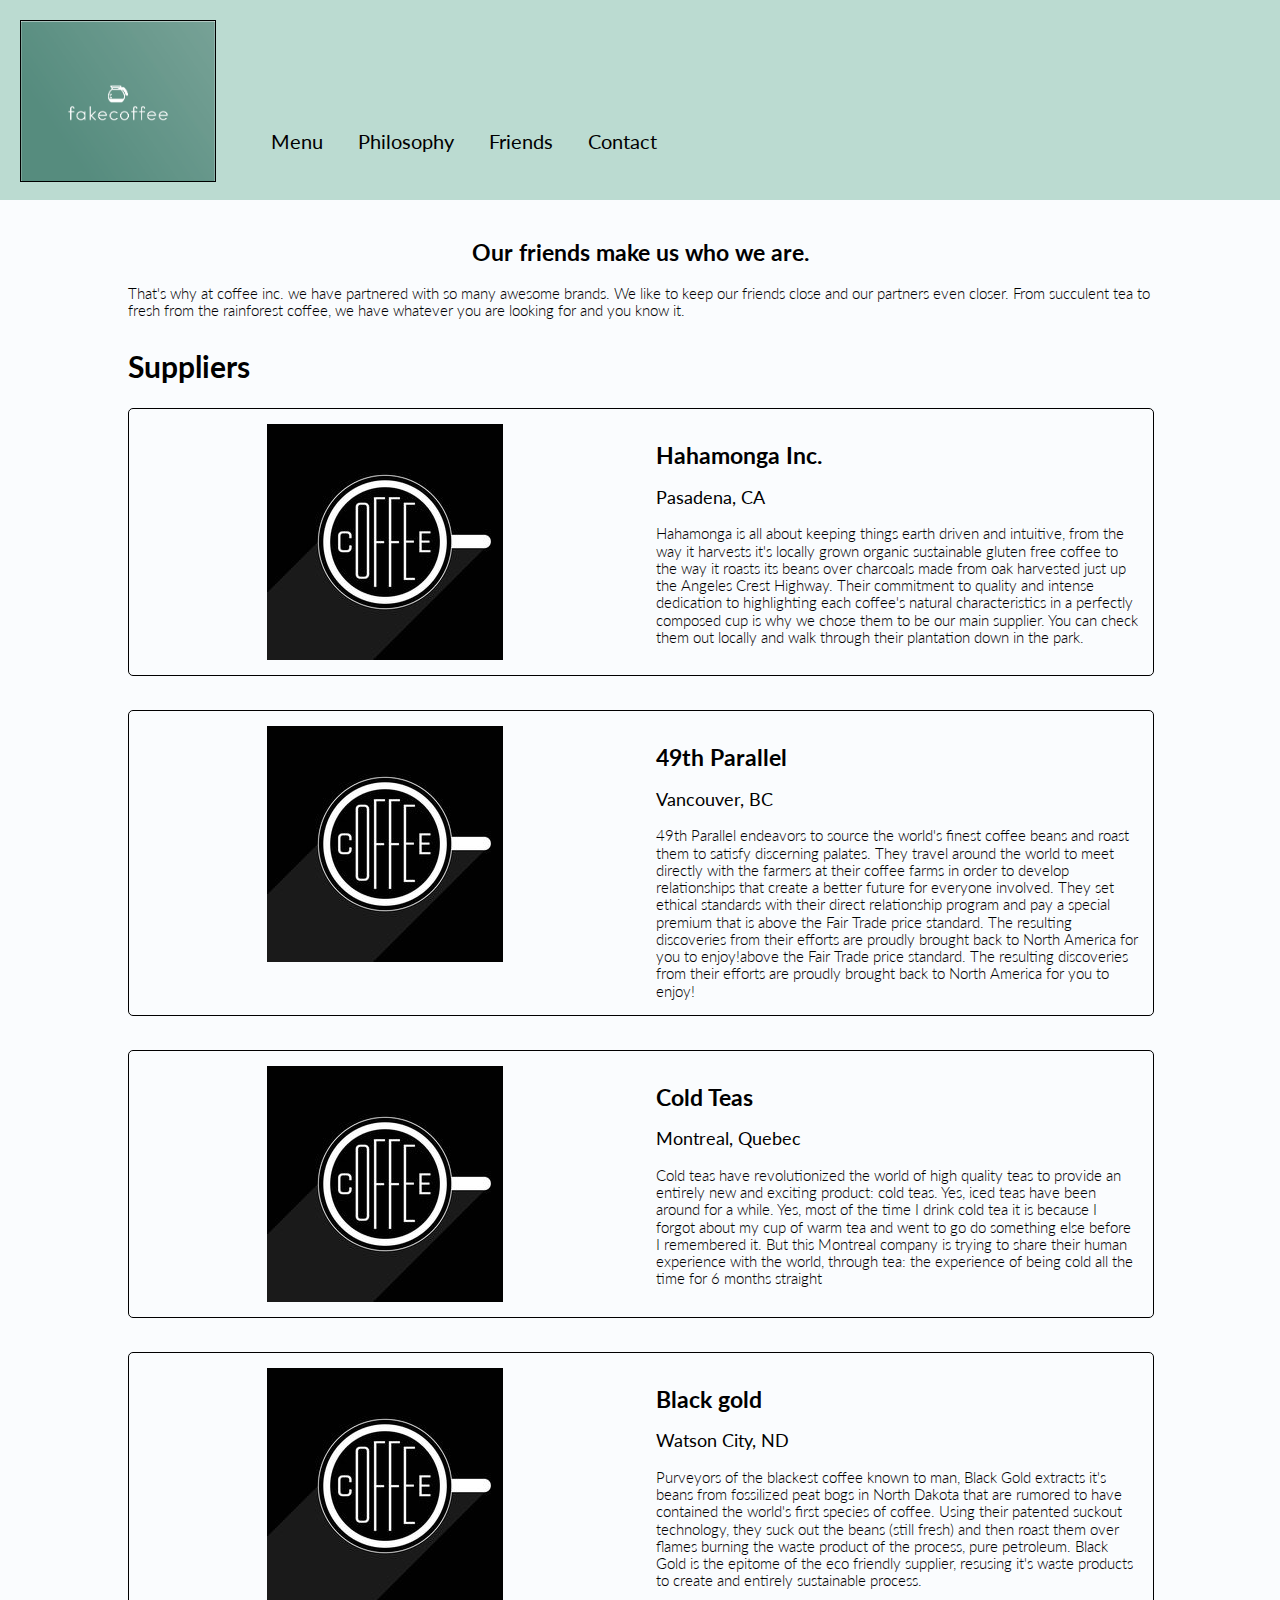
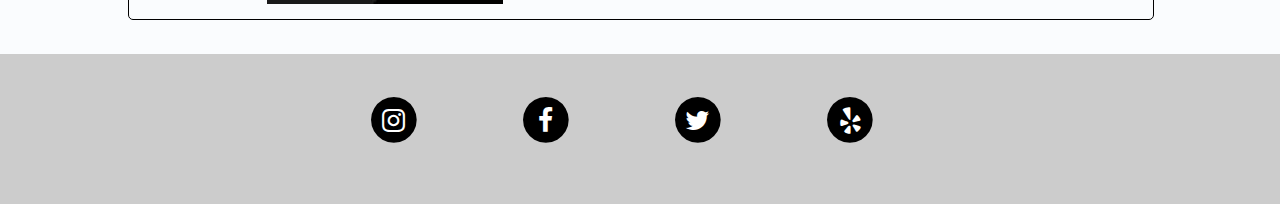
<file: friends.html>
<!DOCTYPE html>
<html lang="en">

<head>

    <meta charset="utf-8">
    <meta http-equiv="X-UA-Compatible" content="IE=edge">
    <meta name="viewport" content="width=device-width, initial-scale=1">
    <meta name="description" content="">
    <meta name="author" content="">
    <link rel="shortcut icon" href="/fonts/favicon.ico" />
    <link rel="stylesheet" type="text/css" href="https://fonts.googleapis.com/css?family=Work+Sans|Open+Sans">
    <title>Brennan</title>
		<link rel="stylesheet" href="font-awesome/css/font-awesome.min.css">
		<link href="https://fonts.googleapis.com/css?family=Raleway|Lato:300,400" rel="stylesheet">
		<link href="normalize.css" rel="stylesheet">
    <link href="styles.css" rel="stylesheet">


    

    <!-- HTML5 Shim and Respond.js IE8 support of HTML5 elements and media queries -->
    <!-- WARNING: Respond.js doesn't work if you view the page via file:// -->
    <!--[if lt IE 9]>
        <script src="https://oss.maxcdn.com/libs/html5shiv/3.7.0/html5shiv.js"></script>
        <script src="https://oss.maxcdn.com/libs/respond.js/1.4.2/respond.min.js"></script>
    <![endif]-->

</head>
		
<body>
	<div class="mainContainer">
		<div class = "header">
			<div class="container ">
				<div class="logoHolder hl">
					<a href="index.html">
						<img id="logo" src="img/fakecoffee.png">
					</a>
				</div>
				<div class="menuContainer">
					<ul id="menu">
						<li class="menuListItem">
							<a class="menulink" href="menu.html">Menu</a>
						</li>
						<li class="menuListItem">
							<a class="menulink" href="philosophy.html">Philosophy</a>
						</li>
						<li class="menuListItem">
							<a class="menulink" href="">Friends</a>
						</li>
						<li class="menuListItem">
							<a class="menulink" href="contact.html">Contact</a>
						</li>

					</ul>
				</div>
			</div>
		</div>
		
		<div class="contentContainer">
			<div class="row">
				<h2 class="centerer">Our friends make us who we are.</h2>	
				That's why at coffee inc. we have partnered with so many awesome brands. We like to keep our friends close and our partners even closer. From succulent tea to fresh from the rainforest coffee, we have whatever you are looking for and you know it.
			</div>
			<h2>Suppliers</h2>
			<div class="row item clearfix fade">
				<a href="">
					<div class="itemcol">
						<div class="logoholder">
							<img src="img/logo.jpg">
						</div>
					</div>
					<div class="itemcol">
						<h2>Hahamonga Inc.</h2>
						<h3>Pasadena, CA</h3>					
						Hahamonga is all about keeping things earth driven and intuitive, from the way it harvests it's locally grown organic sustainable gluten free coffee to the way it roasts its beans over charcoals made from oak harvested just up the Angeles Crest Highway. Their commitment to quality and intense dedication to highlighting each coffee's natural characteristics in a perfectly composed cup is why we chose them to be our main supplier. You can check them out locally and walk through their plantation down in the park.
					</div>
				</a>
			</div>
		
			<div class="row item clearfix">
				<a href="">
					<div class="itemcol">
						<div class="logoholder">
							<img src="img/logo.jpg">
						</div>
					</div>
					<div class="itemcol">
						<h2>49th Parallel</h2>
						<h3>Vancouver, BC</h3>
						49th Parallel endeavors to source the world's finest coffee beans and roast them to satisfy discerning palates. They travel around the world to meet directly with the farmers at their coffee farms in order to develop relationships that create a better future for everyone involved. They set ethical standards with their direct relationship program and pay a special premium that is above the Fair Trade price standard. The resulting discoveries from their efforts are proudly brought back to North America for you to enjoy!above the Fair Trade price standard. The resulting discoveries from their efforts are proudly brought back to North America for you to enjoy!
					</div>
				</a>
			</div>
	
			<div class="row item clearfix">
				<a href="">
					<div class="itemcol">
						<div class="logoholder">
							<img src="img/logo.jpg">
						</div>
					</div>
					<div class="itemcol">
						<h2>Cold Teas</h2>
						<h3>Montreal, Quebec</h3>
							Cold teas have revolutionized the world of high quality teas to provide an entirely new and exciting product: cold teas. Yes, iced teas have been around for a while. Yes, most of the time I drink cold tea it is because I forgot about my cup of warm tea and went to go do something else before I remembered it. But this Montreal company is trying to share their human experience with the world, through tea: the experience of being cold all the time for 6 months straight
					</div>
				</a>
			</div>
	
	
		<div class="row item clearfix">
			<a href="">
				<div class="itemcol">
					<div class="logoholder">
						<img src="img/logo.jpg">
					</div>
				</div>
				<div class="itemcol">
					<h2>Black gold</h2>
					<h3>Watson City, ND</h3>
					Purveyors of the blackest coffee known to man, Black Gold extracts it's beans from fossilized peat bogs in North Dakota that are rumored to have contained the world's first species of coffee. Using their patented suckout technology, they suck out the beans (still fresh) and then roast them over flames burning the waste product of the process, pure petroleum. Black Gold is the epitome of the eco friendly supplier, resusing it's waste products to create and entirely sustainable process.
				</div>
			</a>
			</div>
		</div>
		<div class="footer">
		<div class="iconHolder">
			<div class="icon">
				<span class="fa-stack fa-lg" id="ig">
					<i class="fa fa-circle fa-stack-2x"></i>
					<i class="fa fa-instagram fa-stack-1x fa-inverse"></i>
				</span>
			</div>
			<div class="icon">
				<span class="fa-stack fa-lg" id="fb">
					<i class="fa fa-circle fa-stack-2x"></i>
					<i class="fa fa-facebook fa-stack-1x fa-inverse"></i>
				</span>
			</div>
			<div class="icon">
				<span class="fa-stack fa-lg" id="tw">
					<i class="fa fa-circle fa-stack-2x"></i>
					<i class="fa fa-twitter fa-stack-1x fa-inverse"></i>
				</span>
			</div>
			<div class="icon">
				<span class="fa-stack fa-lg" id="yp">
					<i class="fa fa-circle fa-stack-2x"></i>
					<i class="fa fa-yelp fa-stack-1x fa-inverse"></i>
				</span>
			</div>
		</div>
	</div>
	</div>
	
</body>
</html>
</file>
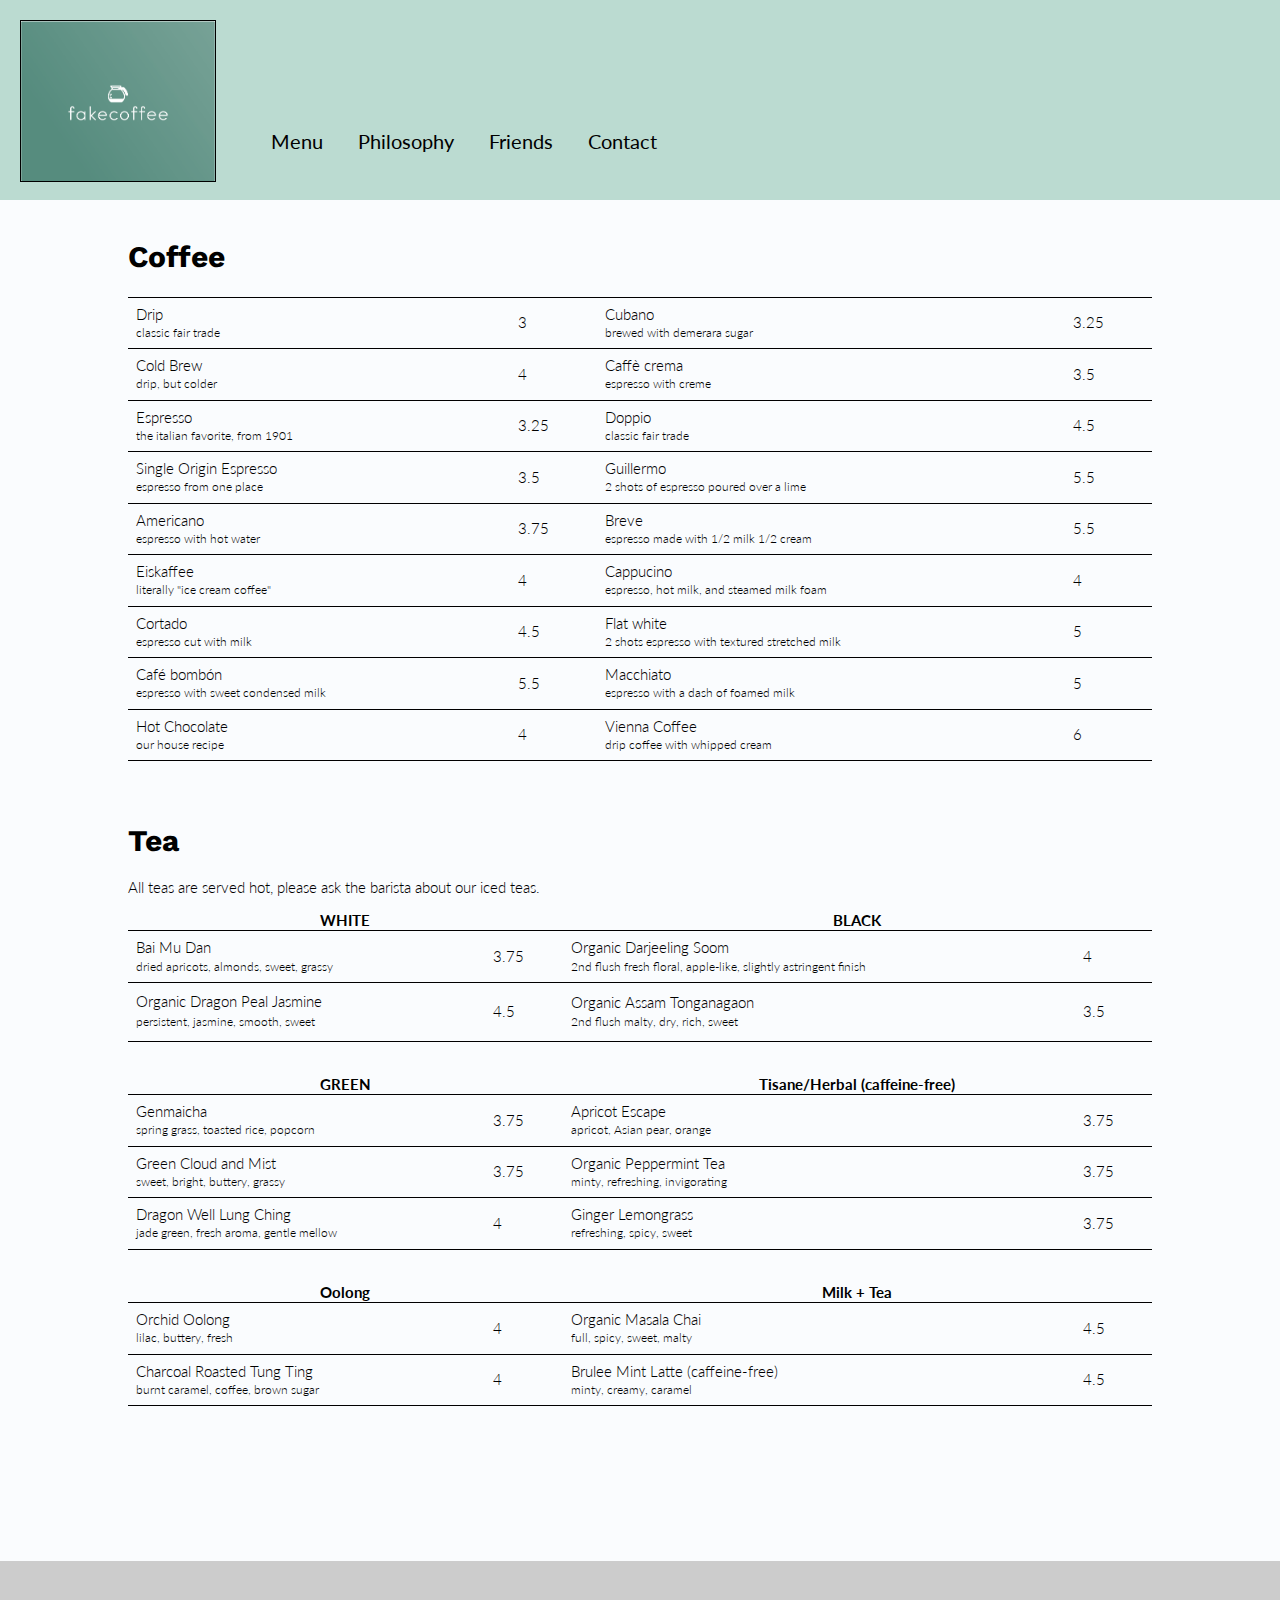
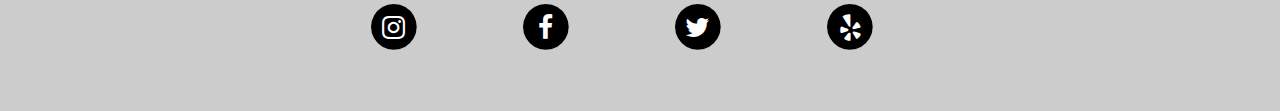
<file: menu.html>
<!DOCTYPE html>
<html lang="en">

<head>

    <meta charset="utf-8">
    <meta http-equiv="X-UA-Compatible" content="IE=edge">
    <meta name="viewport" content="width=device-width, initial-scale=1">
    <meta name="description" content="">
    <meta name="author" content="">
    <link rel="shortcut icon" href="/fonts/favicon.ico" />
    <link rel="stylesheet" type="text/css" href="https://fonts.googleapis.com/css?family=Work+Sans|Open+Sans">
    <title>Brennan</title>
		<link rel="stylesheet" href="font-awesome/css/font-awesome.min.css">
		<link href="https://fonts.googleapis.com/css?family=Raleway|Lato" rel="stylesheet">
		<link href="normalize.css" rel="stylesheet">
    <link href="styles.css" rel="stylesheet">
		<link href="animate.css" rel="stylesheet">


    

    <!-- HTML5 Shim and Respond.js IE8 support of HTML5 elements and media queries -->
    <!-- WARNING: Respond.js doesn't work if you view the page via file:// -->
    <!--[if lt IE 9]>
        <script src="https://oss.maxcdn.com/libs/html5shiv/3.7.0/html5shiv.js"></script>
        <script src="https://oss.maxcdn.com/libs/respond.js/1.4.2/respond.min.js"></script>
    <![endif]-->

</head>
		
<body>
<div class="mainContainer">
		<div class = "header">
			<div class="container ">
				<div class="logoHolder hl">
					<a href="index.html">
						<img id="logo" src="img/fakecoffee.png">
					</a>
				</div>
				<div class="menuContainer">
					<ul id="menu">
						<li class="menuListItem">
							<a class="menulink" href="menu.html">Menu</a>
						</li >
						<li class="menuListItem">
							<a class="menulink" href="philosophy.html">Philosophy</a>
						</li>
						<li class="menuListItem">
							<a class="menulink" href="friends.html">Friends</a>
						</li>
						<li class="menuListItem">
							<a class="menulink" href="contact.html">Contact</a>
						</li>

					</ul>
				</div>
			</div>
		</div>
	
		<div class="contentContainer">
			<article class="row artrow" id="coffee">
				<h1 class=" animated bounceInLeft">Coffee</h1>
				<table class="table">
					<thead>
						<tr>
							<th colspan="2"></th>
							<th colspan="2"></th>
						</tr>
					</thead>
					<tbody >
						<tr>
							<td>Drip<br><small>classic fair trade </small></td>
							<td>3</td>
							<td>Cubano<br><small>brewed with demerara sugar</small></td>
							<td>3.25</td>
						</tr>
						<tr>
							<td>Cold Brew<br><small>drip, but colder</small></td>
							<td>4</td>
							<td>Caffè crema<br><small>espresso with creme</small></td>
							<td>3.5</td>
						</tr>
						<tr>
							<td>Espresso<br><small>the italian favorite, from 1901 </small></td>
							<td>3.25</td>
							<td>Doppio<br><small>classic fair trade </small></td>
							<td>4.5</td>
						</tr>
						<tr>
							<td>Single Origin Espresso<br><small>espresso from one place </small></td>
							<td>3.5</td>
							<td>Guillermo<br><small>2 shots of espresso poured over a lime </small></td>
							<td>5.5</td>
						</tr>
						<tr>
							<td>Americano<br><small>espresso with hot water </small></td>
							<td>3.75</td>
							<td>Breve<br><small>espresso made with 1/2 milk 1/2 cream </small></td>
							<td>5.5</td>
						</tr>
						<tr>
							<td>Eiskaffee<br><small>literally "ice cream coffee" </small></td>
							<td>4</td>
							<td>Cappucino<br><small>espresso, hot milk, and steamed milk foam </small></td>
							<td>4</td>
						</tr>
						<tr>
							<td>Cortado<br><small>espresso cut with milk </small></td>
							<td>4.5</td>
							<td>Flat white<br><small>2 shots espresso with textured stretched milk</small></td>
							<td>5</td>
						</tr>
						<tr>
							<td>Café bombón<br><small>espresso with sweet condensed milk </small></td>
							<td>5.5</td>
							<td>Macchiato<br><small>espresso with a dash of foamed milk</small></td>
							<td>5</td>
						</tr>
						<tr>
							<td>Hot Chocolate<br><small>our house recipe </small></td>
							<td>4</td>
							<td>Vienna Coffee<br><small>drip coffee with whipped cream</small></td>
							<td>6</td>
						</tr>
						<tr>
							<td>&nbsp;</td>
							<td>&nbsp;</td>
							<td>&nbsp;</td>
							<td>&nbsp;</td>
						</tr>
					</tbody>
				</table>
			</article>

			<article class="row artrow" id="tea">
				<h1 class="animated bounceInLeft">Tea</h1>
				<p>All teas are served hot, please ask the barista about our iced teas.</p>

				<table class="table">
				<thead>
					<tr>
						<th colspan="2">WHITE</th>
						<th colspan="2">BLACK</th>
					</tr>
				</thead>
				<tbody >
					<tr>
						<td >Bai Mu Dan<br />
						<small>dried apricots, almonds, sweet, grassy</small></td>
						<td>3.75</td>
						<td>Organic Darjeeling Soom<br />
						<small>2nd flush fresh floral, apple-like, slightly astringent finish</small></td>
						<td>4</td>
					</tr>
					<tr>
						<td><span style="line-height: 20.8000011444092px;">Organic Dragon Peal Jasmine</span><br style="line-height: 20.8000011444092px;" />
						<small style="line-height: 20.8000011444092px;">persistent, jasmine, smooth, sweet</small></td>
						<td>4.5</td>
						<td>Organic Assam Tonganagaon<br />
						<small>2nd flush malty, dry, rich, sweet</small></td>
						<td>3.5</td>
					</tr>
					<tr>
						<td>&nbsp;</td>
						<td>&nbsp;</td>
						<td>&nbsp;</td>
						<td>&nbsp;</td>
					</tr>
				</tbody>
				<tbody>
				</tbody>
				<thead>
					<tr>
						<th colspan="2">GREEN</th>
						<th colspan="2">Tisane/Herbal (caffeine-free)</th>
					</tr>
				</thead>
				<tbody>
					<tr>
						<td>Genmaicha<br />
						<small>spring grass, toasted rice, popcorn</small></td>
						<td>3.75</td>
						<td>Apricot Escape<br />
						<small>apricot, Asian pear, orange</small></td>
						<td>3.75</td>
					</tr>
					<tr>
						<td>Green Cloud and Mist<br />
						<small>sweet, bright, buttery, grassy</small></td>
						<td>3.75</td>
						<td>Organic Peppermint Tea<br />
						<small>minty, refreshing, invigorating</small></td>
						<td>3.75</td>
					</tr>
					<tr>
						<td>Dragon Well Lung Ching<br />
						<small>jade green, fresh aroma, gentle mellow</small></td>
						<td>4</td>
						<td>Ginger Lemongrass<br />
						<small>refreshing, spicy, sweet</small></td>
						<td>3.75</td>
					</tr>
					<tr>
						<td>&nbsp;</td>
						<td>&nbsp;</td>
						<td>&nbsp;</td>
						<td>&nbsp;</td>
					</tr>
				</tbody>
				<thead>
					<tr>
						<th colspan="2">Oolong</th>
						<th colspan="2">Milk + Tea</th>
					</tr>
				</thead>
				<tbody>
					<tr>
						<td>Orchid Oolong<br />
						<small>lilac, buttery, fresh</small></td>
						<td>4</td>
						<td>Organic Masala Chai<br />
						<small>full, spicy, sweet, malty</small></td>
						<td>4.5</td>
					</tr>
					<tr>
						<td>Charcoal Roasted Tung Ting<br />
						<small>burnt caramel, coffee, brown sugar</small></td>
						<td>4</td>
						<td>Brulee Mint Latte (caffeine-free)<br />
						<small>minty, creamy, caramel</small></td>
						<td>4.5</td>
					</tr>
					<tr>
						<td>&nbsp;</td>
						<td>&nbsp;</td>
						<td>&nbsp;</td>
						<td>&nbsp;</td>
					</tr>
				</tbody>
				
			</table>

			</article>
			<br>
			<br>
			<br>
			<br>
		</div>
	
		<div class="footer">
		<div class="iconHolder">
			<div class="icon">
				<span class="fa-stack fa-lg" id="ig">
					<i class="fa fa-circle fa-stack-2x"></i>
					<i class="fa fa-instagram fa-stack-1x fa-inverse"></i>
				</span>
			</div>
			<div class="icon">
				<span class="fa-stack fa-lg" id="fb">
					<i class="fa fa-circle fa-stack-2x"></i>
					<i class="fa fa-facebook fa-stack-1x fa-inverse"></i>
				</span>
			</div>
			<div class="icon">
				<span class="fa-stack fa-lg" id="tw">
					<i class="fa fa-circle fa-stack-2x"></i>
					<i class="fa fa-twitter fa-stack-1x fa-inverse"></i>
				</span>
			</div>
			<div class="icon">
				<span class="fa-stack fa-lg" id="yp">
					<i class="fa fa-circle fa-stack-2x"></i>
					<i class="fa fa-yelp fa-stack-1x fa-inverse"></i>
				</span>
			</div>
		</div>
	</div>
	
	</div>
	
	
	</body>
                  
</html>
</file>
<file: styles.css>
html {
    position: relative;
    min-height: 100%;
}

html,body{
  margin:0;
  padding:0;
}

body {
	font-family: 'Lato', sans-serif;
	font-size: 20px;
	background-color: rgb(250,252,254);
}


/*************************************
	Containers 
*************************************/

.mainContainer {
	height: auto;
	width: 100%;
	position: absolute;
	color: black;
}

.container {
	padding: 20px 20px;
	height: 80%;
}

.menuContainer {
	position: absolute;
	height: calc(100% - 20px);
	width: 70%;
	display: inline-block;
}

.imageContainer {
	height: auto;
	width: 65%;
	padding: 25px;
	margin: 0 auto;
}

.textContainer {
	width: 70%;
	margin: 0 auto;	
}

.iconHolder {
	width: 50%;
	margin: 20px auto;	
	margin-top: 40px;
	height: 60px;
}

.contentContainer {
	width: 80%;
	height: auto;
	padding: 0 15px;
	margin: 40px auto 150px auto;
}


.logoHolder {
	width: auto;
	text-align: center;
	height: 100%;
	margin: 0 auto;
	display: inline-block;
}

.gun:hover {
	font-size: 30px;
}



/*************************************
	Tags
*************************************/

td {
	border-top: 1px solid;
	padding: 8px;
}


h1 {
	font-family: 'Work Sans', sans-serif;
}

h3 {
	font-weight: 400;
}

td:hover {
	color: darkgray;
}

a:hover, a:visited, a:link, a:active {
	text-decoration: none;
	color: black;
}


img {
	max-width: 100%;
	max-height: 100%;
	margin: auto auto;
	display: block;
}

menulink a:hover {
	color: gray;
}


/*************************************
*************************************/

.row {
	width: 100%;
	font-size: 15px;
	margin-bottom: 30px;
	font-weight: 300;
}

.menuListItem {
	display: inline-block;
	width: auto;
	height: auto;
	margin-top: -1px;
  border-top: 1px solid transparent;
}

.centeredList {
	position: relative;
	float: left;
	display: block;
	left: 50%;
	padding-left: 0;
	text-align:left;
}

.icon {
	display: inline-block;
	width:23%;
	text-align: center;
}

.centeredListItem {
	position: relative; 
	font-weight: 400;
}

#leftSide {
	display: inline-block;
	width: 45%;
	height: auto;
}

.fa-stack {
	  transition: color 0.3s ease;
}

#ig:hover {
    color: deepskyblue;
}

#fb:hover {
    color: forestgreen;
}

#tw:hover {
	color: mediumpurple;
}

#yp:hover {
	color: mediumvioletred;
}

.col_2 {
	position: relative;
	height: 400px;
	width: 43%;
	padding: 2%;
	display: inline-block;
	font-size: 14px;
	overflow: hidden;
}

#lefter {
	display: inline-block;
	width: 40%;
	height: auto;
	float:right;
}

#menu {
	position: absolute;
	bottom: 15%;
	display: inline-block;
}

.span-row {
	width: 100%;
	font-size: 15px;
	margin-bottom: 20px;
}

.table {
	width: 100%;
	border-collapse: collapse;
}

.item {
	border: 1px solid;
	border-radius: 5px;
	height: auto;
	display: inline-block;
	-moz-transition: all .2s ease-in;
  -o-transition: all .2s ease-in;
  -webkit-transition: all .2s ease-in;
  transition: all .2s ease-in;
}

.col-span4 {
	width: 13%;
	padding: 2%;
	height: 100%;
	border: 1px solid;
	display: inline-block;
	margin: 0px 13px;
}

.itemcol {
	width: calc(50% - 30px);
	height: 100%;
	float: left;
	padding: 15px 15px;
}

.centerer {
	text-align: center;
}

#palm1 {
	-moz-transform: scaleX(-1);
	-o-transform: scaleX(-1);
	-webkit-transform: scaleX(-1);
	transform: scaleX(-1);
	
}


.palm {
	height: 400px;
	width: 50%;
	bottom: -10%;
	float: left;
	display: inline-block;
}



.header {
	width: 100%;
	height: 200px;
	background-color: #BBDBD1;
	position: relative;
	//border: 1px solid;
}



.clearfix {
  overflow: auto;
  zoom: 1;
}


.item:hover
{
	background-color: #D8DBE2;
}

.menulink {
	padding: 15px 15px;
	text-decoration: none;
	color: rgb(0,40,20);
}

.hl {
	float:left;
}

#logo {
	border: 1px solid;
}


.footer{
    position: absolute;
    bottom: 0;
    left: 0;
    right: 0;
    height:150px;
    background:#ccc;
}
</file>
